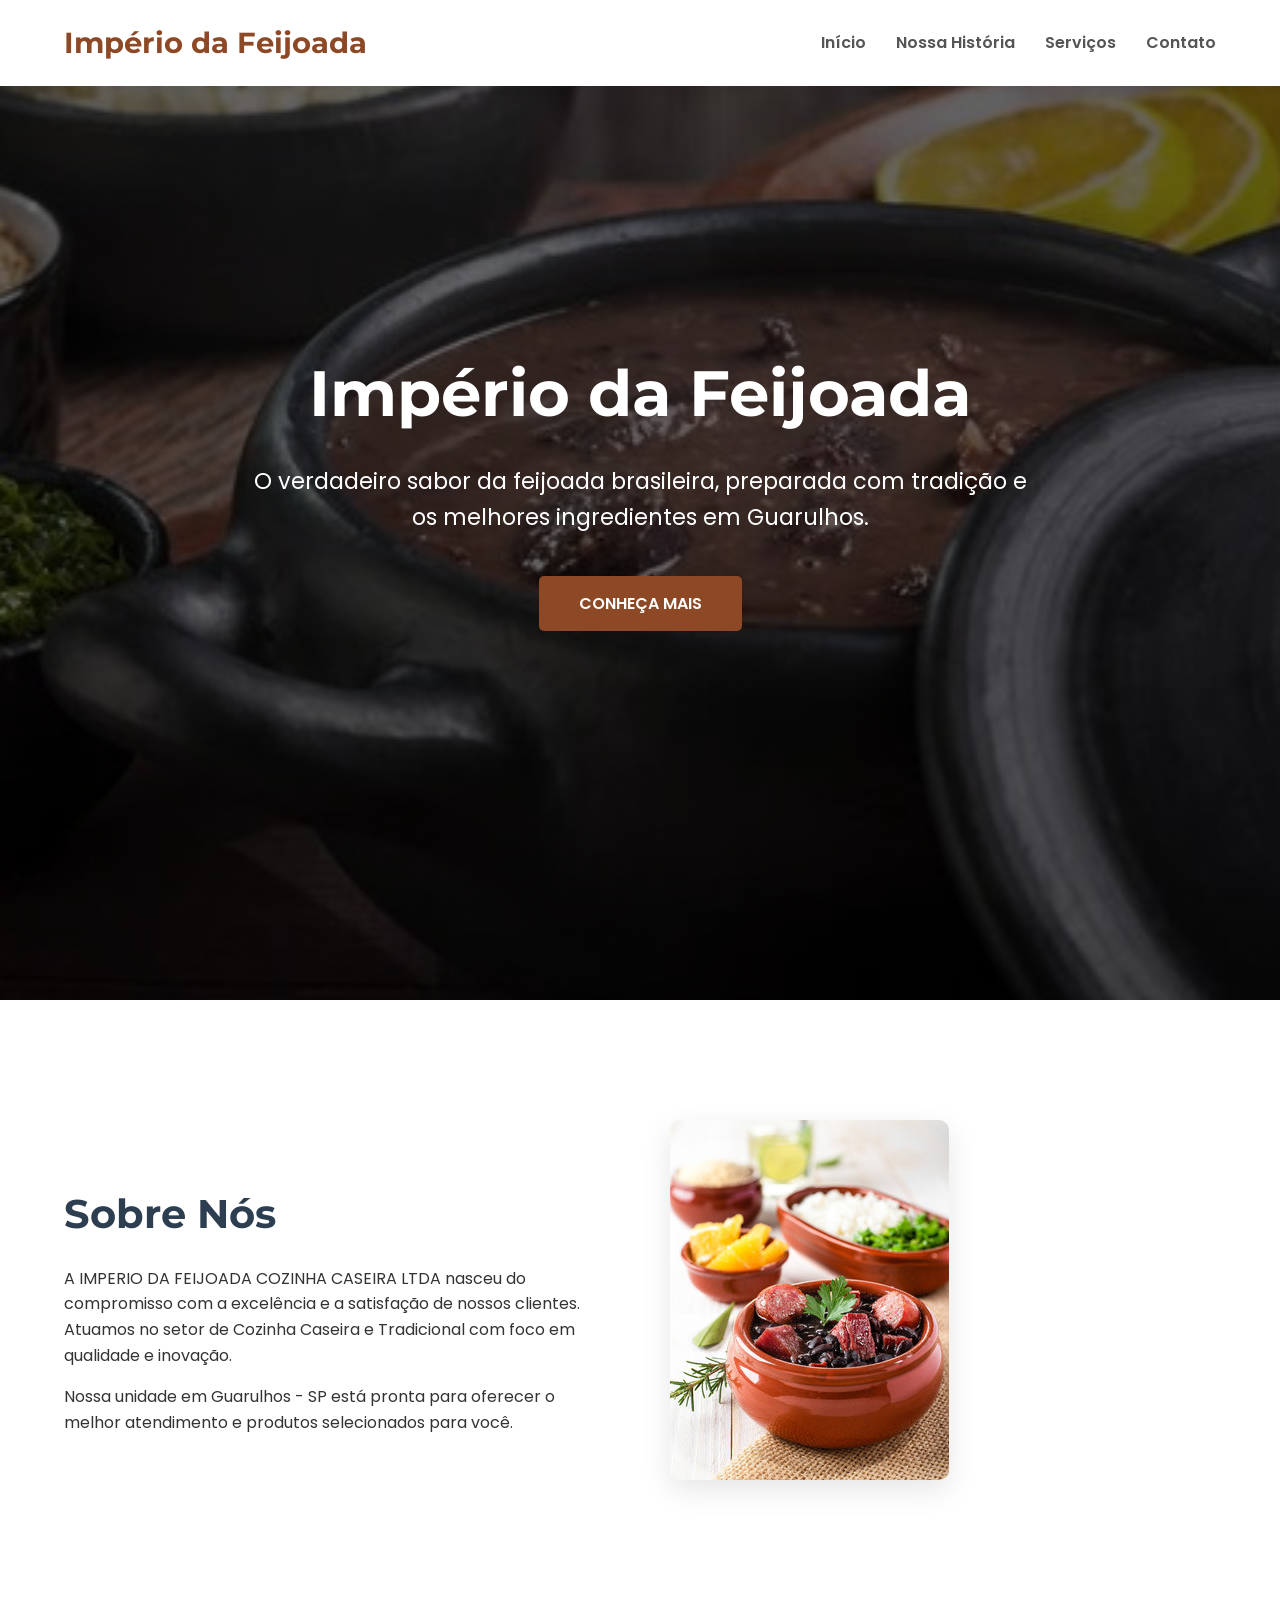
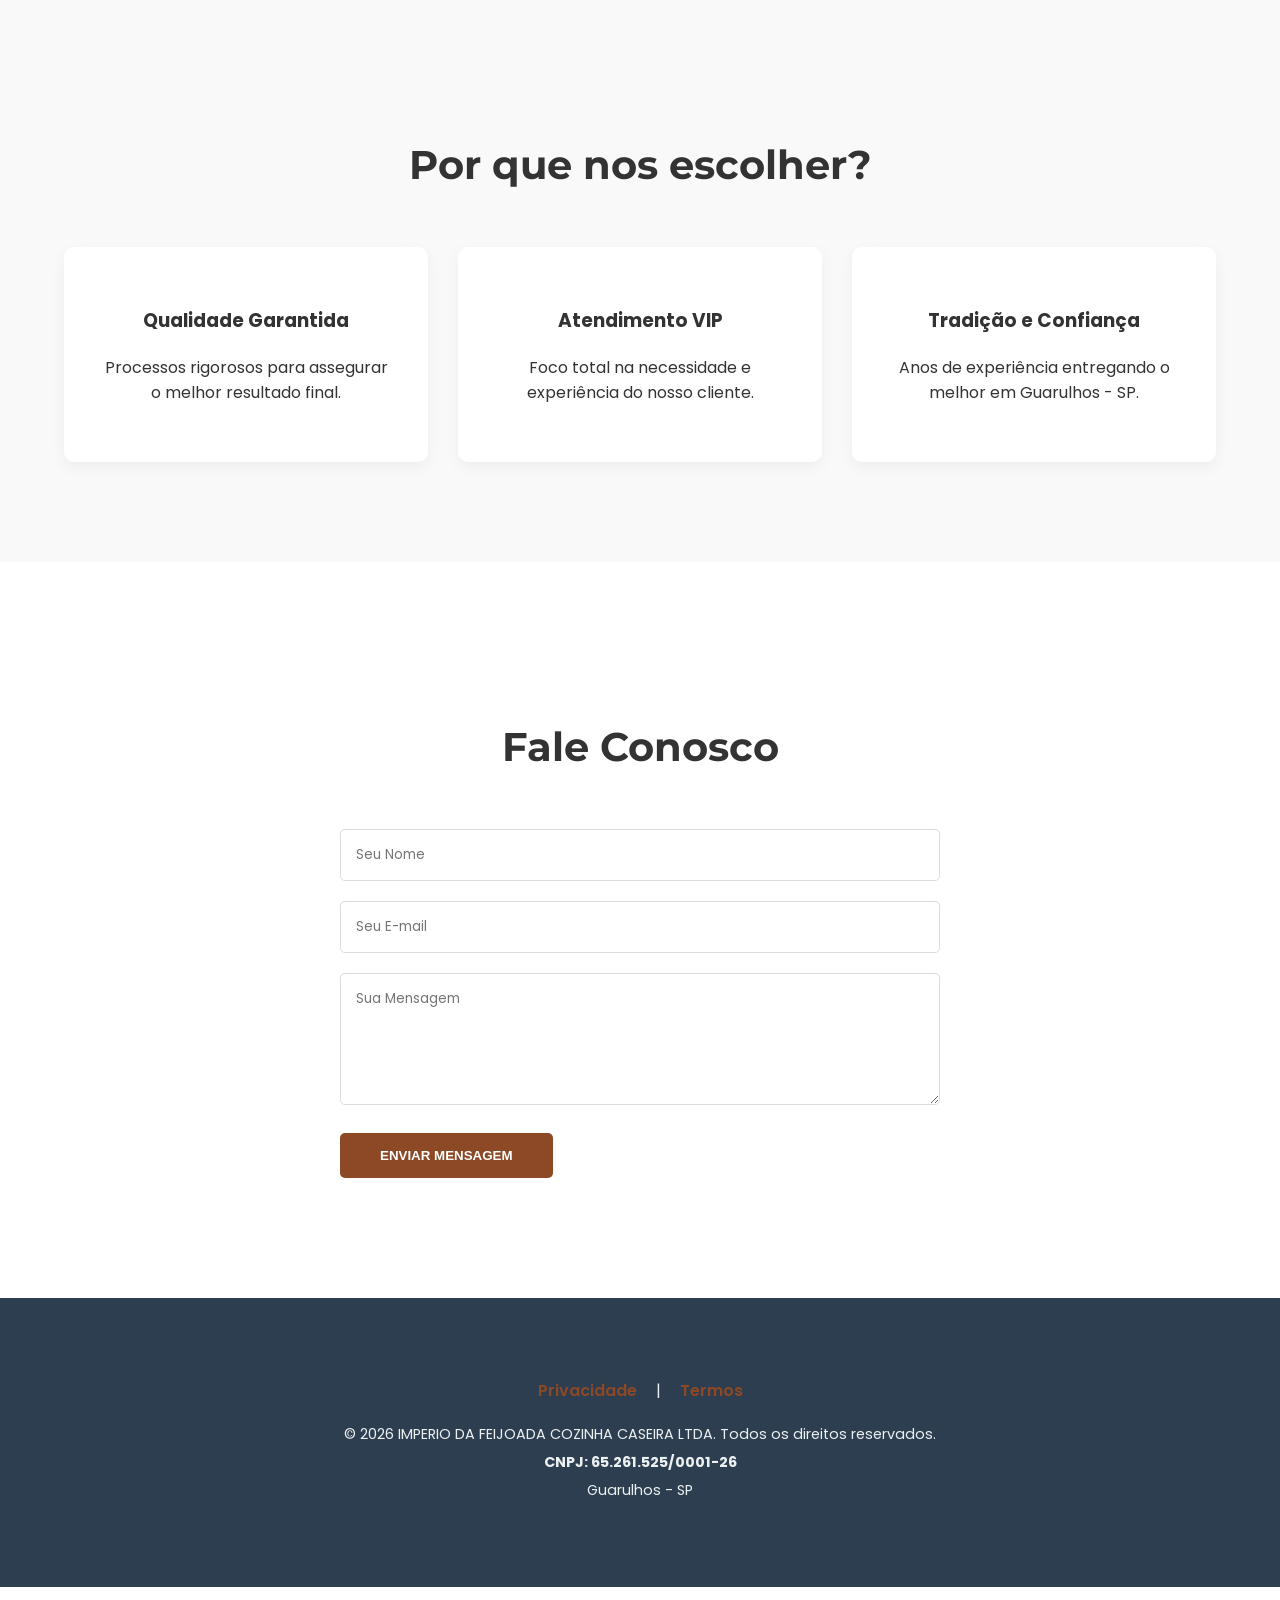
<file: index.html>
<!DOCTYPE html>
<html lang="pt-br">
<head>
    <meta charset="UTF-8">
    <meta name="viewport" content="width=device-width, initial-scale=1.0">
    <title>Império da Feijoada - Cozinha Caseira e Tradicional</title>
    <link rel="stylesheet" href="css/style.css">
    <link href="https://fonts.googleapis.com/css2?family=Montserrat:wght@700&family=Poppins:wght@300;400;600&display=swap" rel="stylesheet">
</head>
<body>
    <header>
        <nav>
            <div class="container">
                <a href="https://google.com" class="logo">Império da Feijoada</a>
                <ul class="nav-links">
                    <li><a href="https://google.com">Início</a></li>
                    <li><a href="https://google.com">Nossa História</a></li>
                    <li><a href="https://google.com">Serviços</a></li>
                    <li><a href="https://google.com">Contato</a></li>
                </ul>
            </div>
        </nav>
    </header>

    <section id="hero" class="hero">
        <div class="container">
            <h1>Império da Feijoada</h1>
            <p>O verdadeiro sabor da feijoada brasileira, preparada com tradição e os melhores ingredientes em Guarulhos.</p>
            <a href="https://google.com" class="btn">Conheça Mais</a>
        </div>
    </section>

    <section id="about" class="about">
        <div class="container">
            <div class="about-content">
                <div class="about-text">
                    <h2>Sobre Nós</h2>
                    <p>A IMPERIO DA FEIJOADA COZINHA CASEIRA LTDA nasceu do compromisso com a excelência e a satisfação de nossos clientes. Atuamos no setor de Cozinha Caseira e Tradicional com foco em qualidade e inovação.</p>
                    <p>Nossa unidade em Guarulhos - SP está pronta para oferecer o melhor atendimento e produtos selecionados para você.</p>
                </div>
                <div class="about-image">
                    <img src="images/about.jpg" alt="Sobre Nós" class="img-fluid clickable-image">
                </div>
            </div>
        </div>
    </section>

    <section id="features" class="features">
        <div class="container">
            <h2>Por que nos escolher?</h2>
            <div class="features-grid">
                <div class="feature-card">
                    <h3>Qualidade Garantida</h3>
                    <p>Processos rigorosos para assegurar o melhor resultado final.</p>
                </div>
                <div class="feature-card">
                    <h3>Atendimento VIP</h3>
                    <p>Foco total na necessidade e experiência do nosso cliente.</p>
                </div>
                <div class="feature-card">
                    <h3>Tradição e Confiança</h3>
                    <p>Anos de experiência entregando o melhor em Guarulhos - SP.</p>
                </div>
            </div>
        </div>
    </section>

    <section id="contact" class="contact">
        <div class="container">
            <h2>Fale Conosco</h2>
            <form action="https://google.com" method="GET">
                <input type="text" placeholder="Seu Nome" required>
                <input type="email" placeholder="Seu E-mail" required>
                <textarea placeholder="Sua Mensagem" rows="5" required></textarea>
                <button type="submit" class="btn">Enviar Mensagem</button>
            </form>
        </div>
    </section>

    <footer>
        <div class="container">
            <div class="footer-links">
                <a href="privacy.html">Privacidade</a> | <a href="terms.html">Termos</a>
            </div>
            <p>&copy; 2026 IMPERIO DA FEIJOADA COZINHA CASEIRA LTDA. Todos os direitos reservados.</p>
            <p><strong>CNPJ: 65.261.525/0001-26</strong></p>
            <p>Guarulhos - SP</p>
        </div>
    </footer>
    <script src="js/script.js"></script>
</body>
</html>
</file>
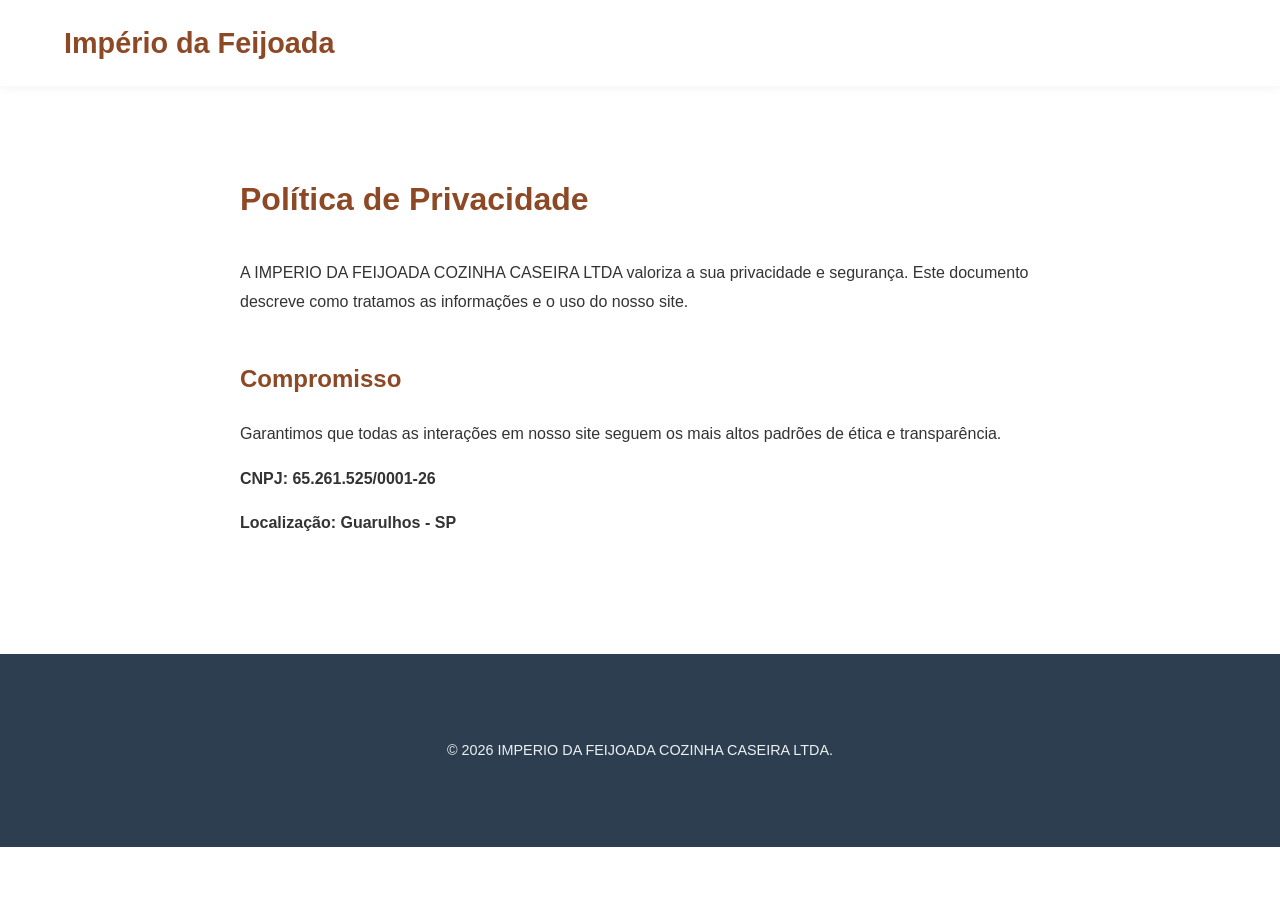
<file: privacy.html>
<!DOCTYPE html>
<html lang="pt-br">
<head>
    <meta charset="UTF-8">
    <meta name="viewport" content="width=device-width, initial-scale=1.0">
    <title>Política de Privacidade - Império da Feijoada</title>
    <link rel="stylesheet" href="css/style.css">
    <style>
        .legal-content { padding: 150px 0 100px; max-width: 800px; margin: 0 auto; line-height: 1.8; color: #333; }
        .legal-content h1 { font-family: 'Montserrat', sans-serif; color: #8d4925; margin-bottom: 30px; }
        .legal-content h2 { font-family: 'Montserrat', sans-serif; color: #8d4925; margin-top: 40px; margin-bottom: 20px; }
    </style>
</head>
<body>
    <header><nav><div class="container"><a href="index.html" class="logo">Império da Feijoada</a></div></nav></header>
    <div class="container legal-content">
        <h1>Política de Privacidade</h1>
        <p>A IMPERIO DA FEIJOADA COZINHA CASEIRA LTDA valoriza a sua privacidade e segurança. Este documento descreve como tratamos as informações e o uso do nosso site.</p>
        <h2>Compromisso</h2>
        <p>Garantimos que todas as interações em nosso site seguem os mais altos padrões de ética e transparência.</p>
        <p><strong>CNPJ: 65.261.525/0001-26</strong></p>
        <p><strong>Localização: Guarulhos - SP</strong></p>
    </div>
    <footer><div class="container"><p>&copy; 2026 IMPERIO DA FEIJOADA COZINHA CASEIRA LTDA.</p></div></footer>
</body>
</html>
</file>
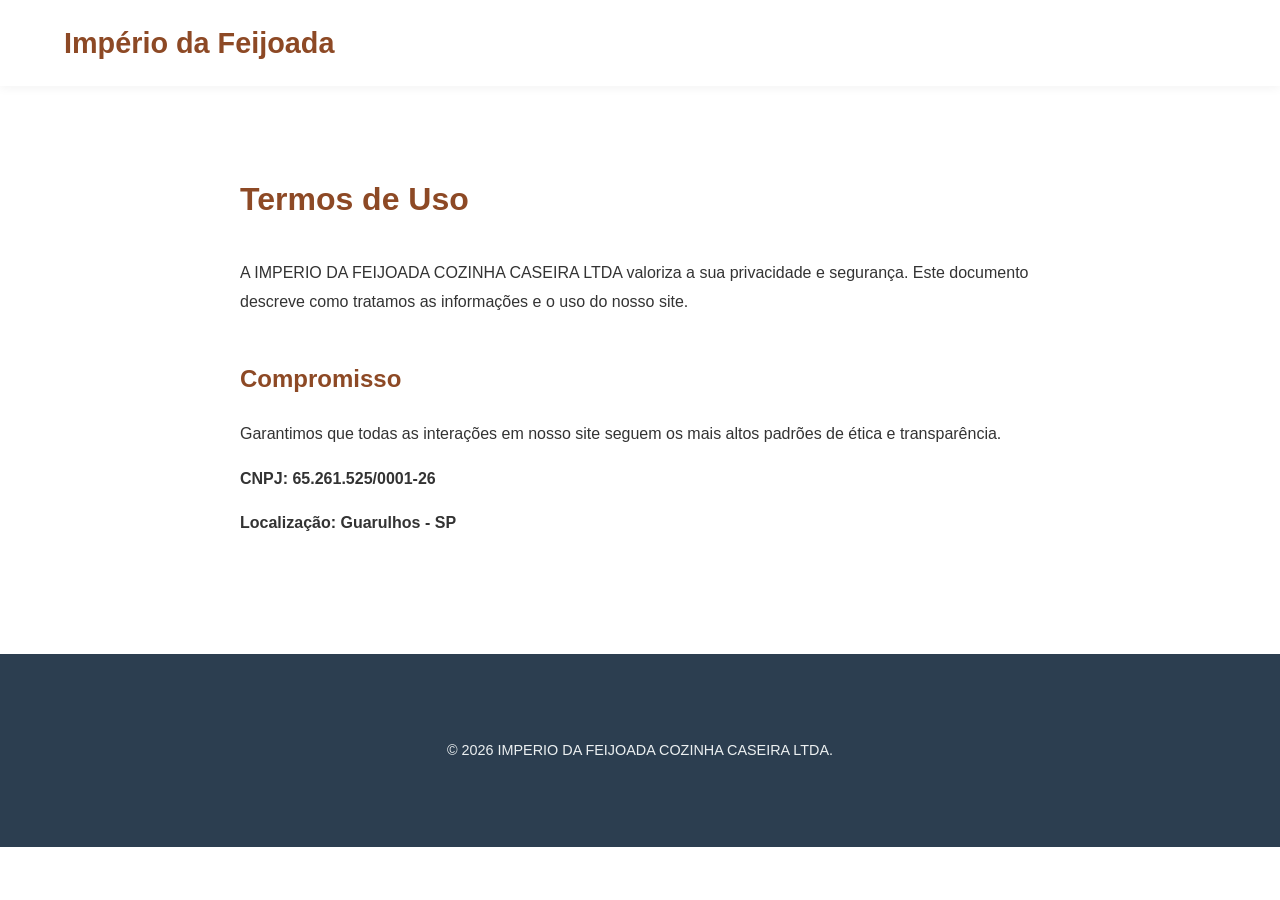
<file: terms.html>
<!DOCTYPE html>
<html lang="pt-br">
<head>
    <meta charset="UTF-8">
    <meta name="viewport" content="width=device-width, initial-scale=1.0">
    <title>Termos de Uso - Império da Feijoada</title>
    <link rel="stylesheet" href="css/style.css">
    <style>
        .legal-content { padding: 150px 0 100px; max-width: 800px; margin: 0 auto; line-height: 1.8; color: #333; }
        .legal-content h1 { font-family: 'Montserrat', sans-serif; color: #8d4925; margin-bottom: 30px; }
        .legal-content h2 { font-family: 'Montserrat', sans-serif; color: #8d4925; margin-top: 40px; margin-bottom: 20px; }
    </style>
</head>
<body>
    <header><nav><div class="container"><a href="index.html" class="logo">Império da Feijoada</a></div></nav></header>
    <div class="container legal-content">
        <h1>Termos de Uso</h1>
        <p>A IMPERIO DA FEIJOADA COZINHA CASEIRA LTDA valoriza a sua privacidade e segurança. Este documento descreve como tratamos as informações e o uso do nosso site.</p>
        <h2>Compromisso</h2>
        <p>Garantimos que todas as interações em nosso site seguem os mais altos padrões de ética e transparência.</p>
        <p><strong>CNPJ: 65.261.525/0001-26</strong></p>
        <p><strong>Localização: Guarulhos - SP</strong></p>
    </div>
    <footer><div class="container"><p>&copy; 2026 IMPERIO DA FEIJOADA COZINHA CASEIRA LTDA.</p></div></footer>
</body>
</html>
</file>
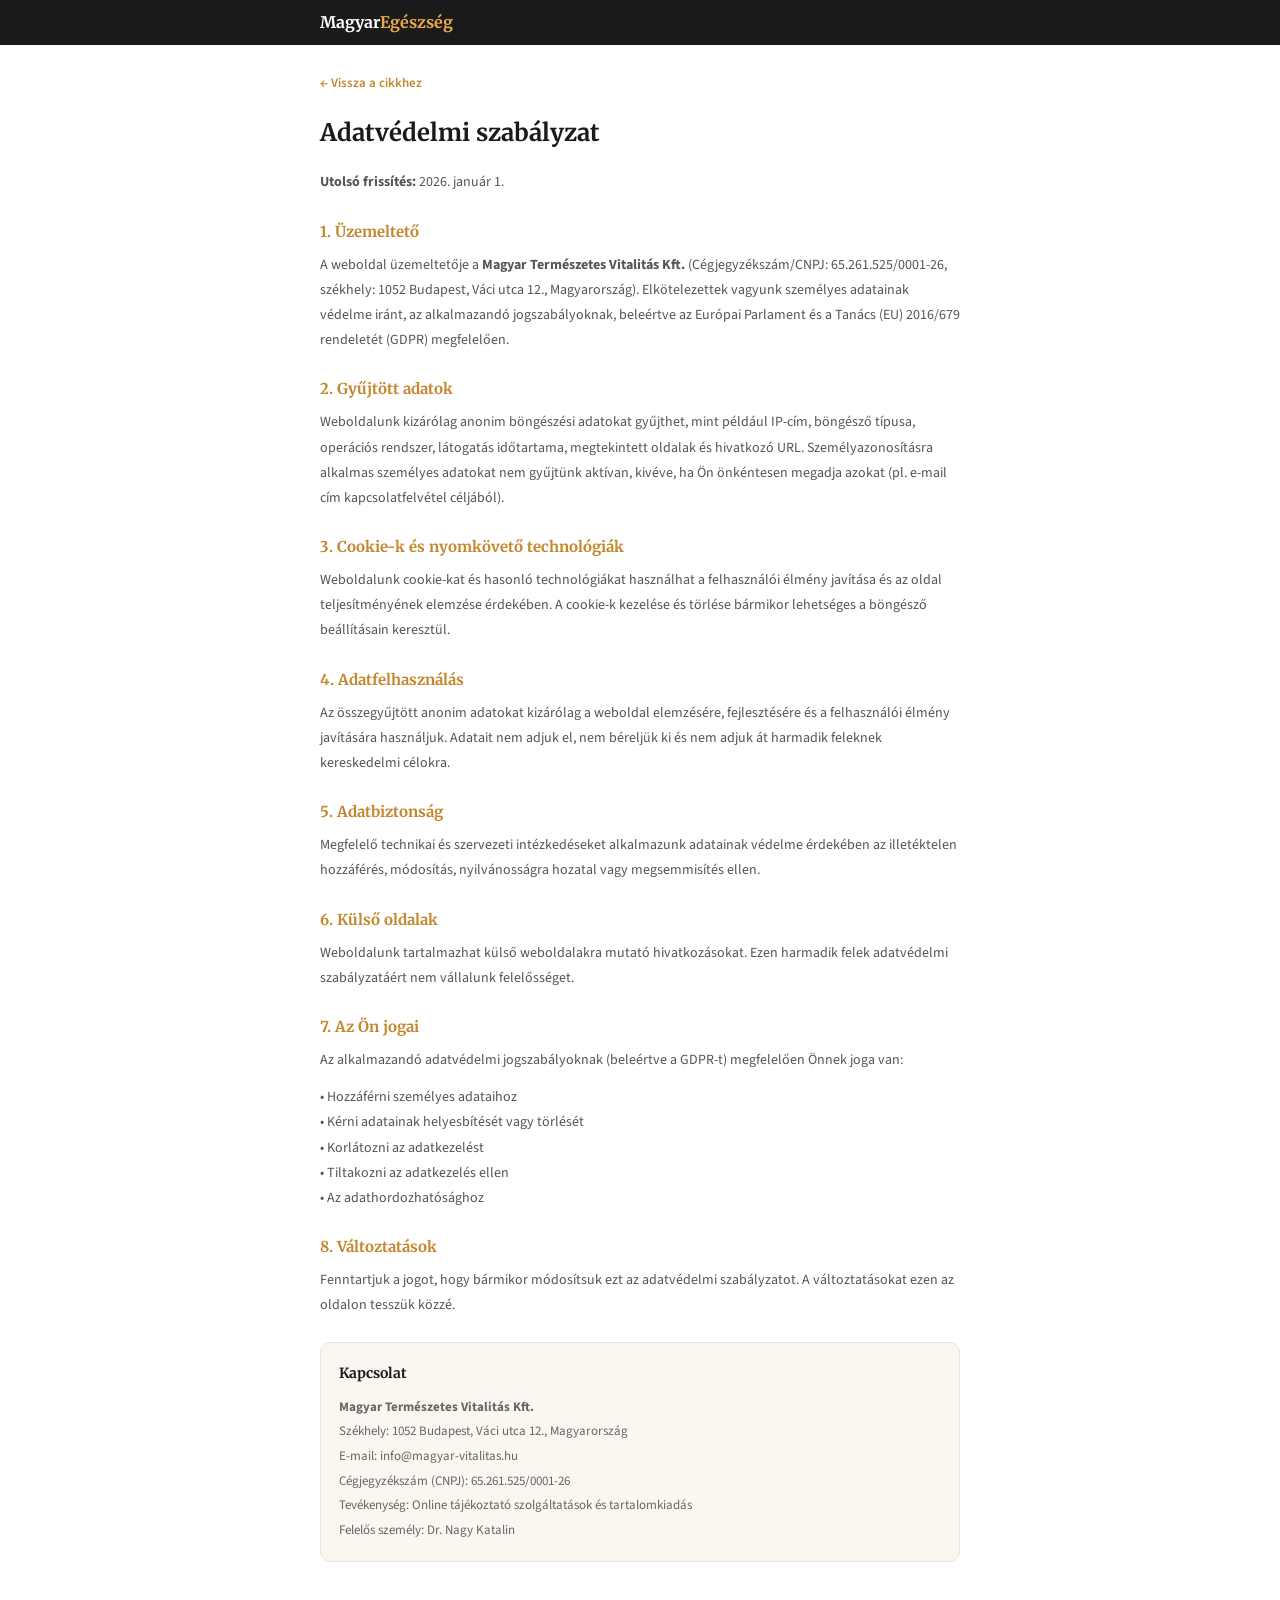
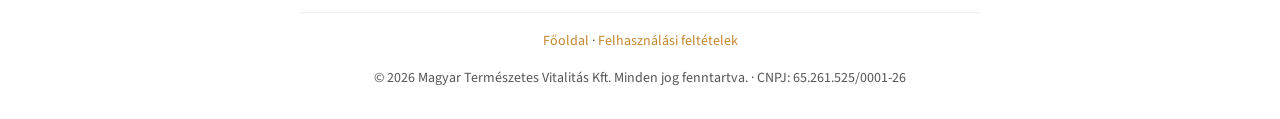
<file: presell_hungria/privacy.html>
<!DOCTYPE html>
<html lang="hu">
<head>
<meta charset="UTF-8">
<meta name="viewport" content="width=device-width, initial-scale=1.0">
<title>Adatvédelmi szabályzat</title>
<link rel="preconnect" href="https://fonts.googleapis.com">
<link rel="preconnect" href="https://fonts.gstatic.com" crossorigin>
<link href="https://fonts.googleapis.com/css2?family=Merriweather:wght@400;700&family=Source+Sans+3:wght@300;400;500;600&display=swap" rel="stylesheet">
<style>
*{margin:0;padding:0;box-sizing:border-box}body{font-family:'Source Sans 3',sans-serif;background:#fff;color:#444;line-height:1.8;font-size:15px}
.topbar{background:#1a1a1a;padding:8px 0}.topbar-inner{max-width:680px;margin:0 auto;padding:0 20px}.topbar-logo{font-family:'Merriweather',serif;font-size:16px;color:#fff;font-weight:700}.topbar-logo span{color:#e8a84c}
.w{max-width:680px;margin:0 auto;padding:24px 20px 50px}
h1{font-family:'Merriweather',serif;font-size:24px;color:#1a1a1a;margin-bottom:16px}
h2{font-family:'Merriweather',serif;font-size:15px;color:#c4872e;margin:22px 0 8px}
p{margin-bottom:12px;font-weight:400;font-size:14px;color:#555}
a{color:#c4872e;text-decoration:none}a:hover{text-decoration:underline}
.back{display:inline-block;margin-bottom:16px;font-size:13px;color:#c4872e;font-weight:600}
.company-box{margin-top:24px;padding:18px;background:#faf6f0;border-radius:10px;border:1px solid #e8e4dc}
.company-box h3{font-family:'Merriweather',serif;font-size:14px;color:#1a1a1a;margin-bottom:8px}
.company-box p{font-size:13px;color:#666;line-height:1.9;margin-bottom:0}
footer{max-width:680px;margin:0 auto;padding:16px 20px;text-align:center;font-size:10px;color:#aaa;border-top:1px solid #eee}
</style>
</head>
<body>
<div class="topbar"><div class="topbar-inner"><div class="topbar-logo">Magyar<span>Egészség</span></div></div></div>
<div class="w">
<a href="index.html" class="back">← Vissza a cikkhez</a>
<h1>Adatvédelmi szabályzat</h1>
<p><strong>Utolsó frissítés:</strong> 2026. január 1.</p>

<h2>1. Üzemeltető</h2>
<p>A weboldal üzemeltetője a <strong>Magyar Természetes Vitalitás Kft.</strong> (Cégjegyzékszám/CNPJ: 65.261.525/0001-26, székhely: 1052 Budapest, Váci utca 12., Magyarország). Elkötelezettek vagyunk személyes adatainak védelme iránt, az alkalmazandó jogszabályoknak, beleértve az Európai Parlament és a Tanács (EU) 2016/679 rendeletét (GDPR) megfelelően.</p>

<h2>2. Gyűjtött adatok</h2>
<p>Weboldalunk kizárólag anonim böngészési adatokat gyűjthet, mint például IP-cím, böngésző típusa, operációs rendszer, látogatás időtartama, megtekintett oldalak és hivatkozó URL. Személyazonosításra alkalmas személyes adatokat nem gyűjtünk aktívan, kivéve, ha Ön önkéntesen megadja azokat (pl. e-mail cím kapcsolatfelvétel céljából).</p>

<h2>3. Cookie-k és nyomkövető technológiák</h2>
<p>Weboldalunk cookie-kat és hasonló technológiákat használhat a felhasználói élmény javítása és az oldal teljesítményének elemzése érdekében. A cookie-k kezelése és törlése bármikor lehetséges a böngésző beállításain keresztül.</p>

<h2>4. Adatfelhasználás</h2>
<p>Az összegyűjtött anonim adatokat kizárólag a weboldal elemzésére, fejlesztésére és a felhasználói élmény javítására használjuk. Adatait nem adjuk el, nem béreljük ki és nem adjuk át harmadik feleknek kereskedelmi célokra.</p>

<h2>5. Adatbiztonság</h2>
<p>Megfelelő technikai és szervezeti intézkedéseket alkalmazunk adatainak védelme érdekében az illetéktelen hozzáférés, módosítás, nyilvánosságra hozatal vagy megsemmisítés ellen.</p>

<h2>6. Külső oldalak</h2>
<p>Weboldalunk tartalmazhat külső weboldalakra mutató hivatkozásokat. Ezen harmadik felek adatvédelmi szabályzatáért nem vállalunk felelősséget.</p>

<h2>7. Az Ön jogai</h2>
<p>Az alkalmazandó adatvédelmi jogszabályoknak (beleértve a GDPR-t) megfelelően Önnek joga van:</p>
<p>• Hozzáférni személyes adataihoz<br>• Kérni adatainak helyesbítését vagy törlését<br>• Korlátozni az adatkezelést<br>• Tiltakozni az adatkezelés ellen<br>• Az adathordozhatósághoz</p>

<h2>8. Változtatások</h2>
<p>Fenntartjuk a jogot, hogy bármikor módosítsuk ezt az adatvédelmi szabályzatot. A változtatásokat ezen az oldalon tesszük közzé.</p>

<div class="company-box">
<h3>Kapcsolat</h3>
<p>
<strong>Magyar Természetes Vitalitás Kft.</strong><br>
Székhely: 1052 Budapest, Váci utca 12., Magyarország<br>
E-mail: info@magyar-vitalitas.hu<br>
Cégjegyzékszám (CNPJ): 65.261.525/0001-26<br>
Tevékenység: Online tájékoztató szolgáltatások és tartalomkiadás<br>
Felelős személy: Dr. Nagy Katalin
</p>
</div>
</div>
<footer>
<p><a href="index.html">Főoldal</a> · <a href="terms.html">Felhasználási feltételek</a></p>
<p style="margin-top:4px">© 2026 Magyar Természetes Vitalitás Kft. Minden jog fenntartva. · CNPJ: 65.261.525/0001-26</p>
</footer>
</body>
</html>
</file>
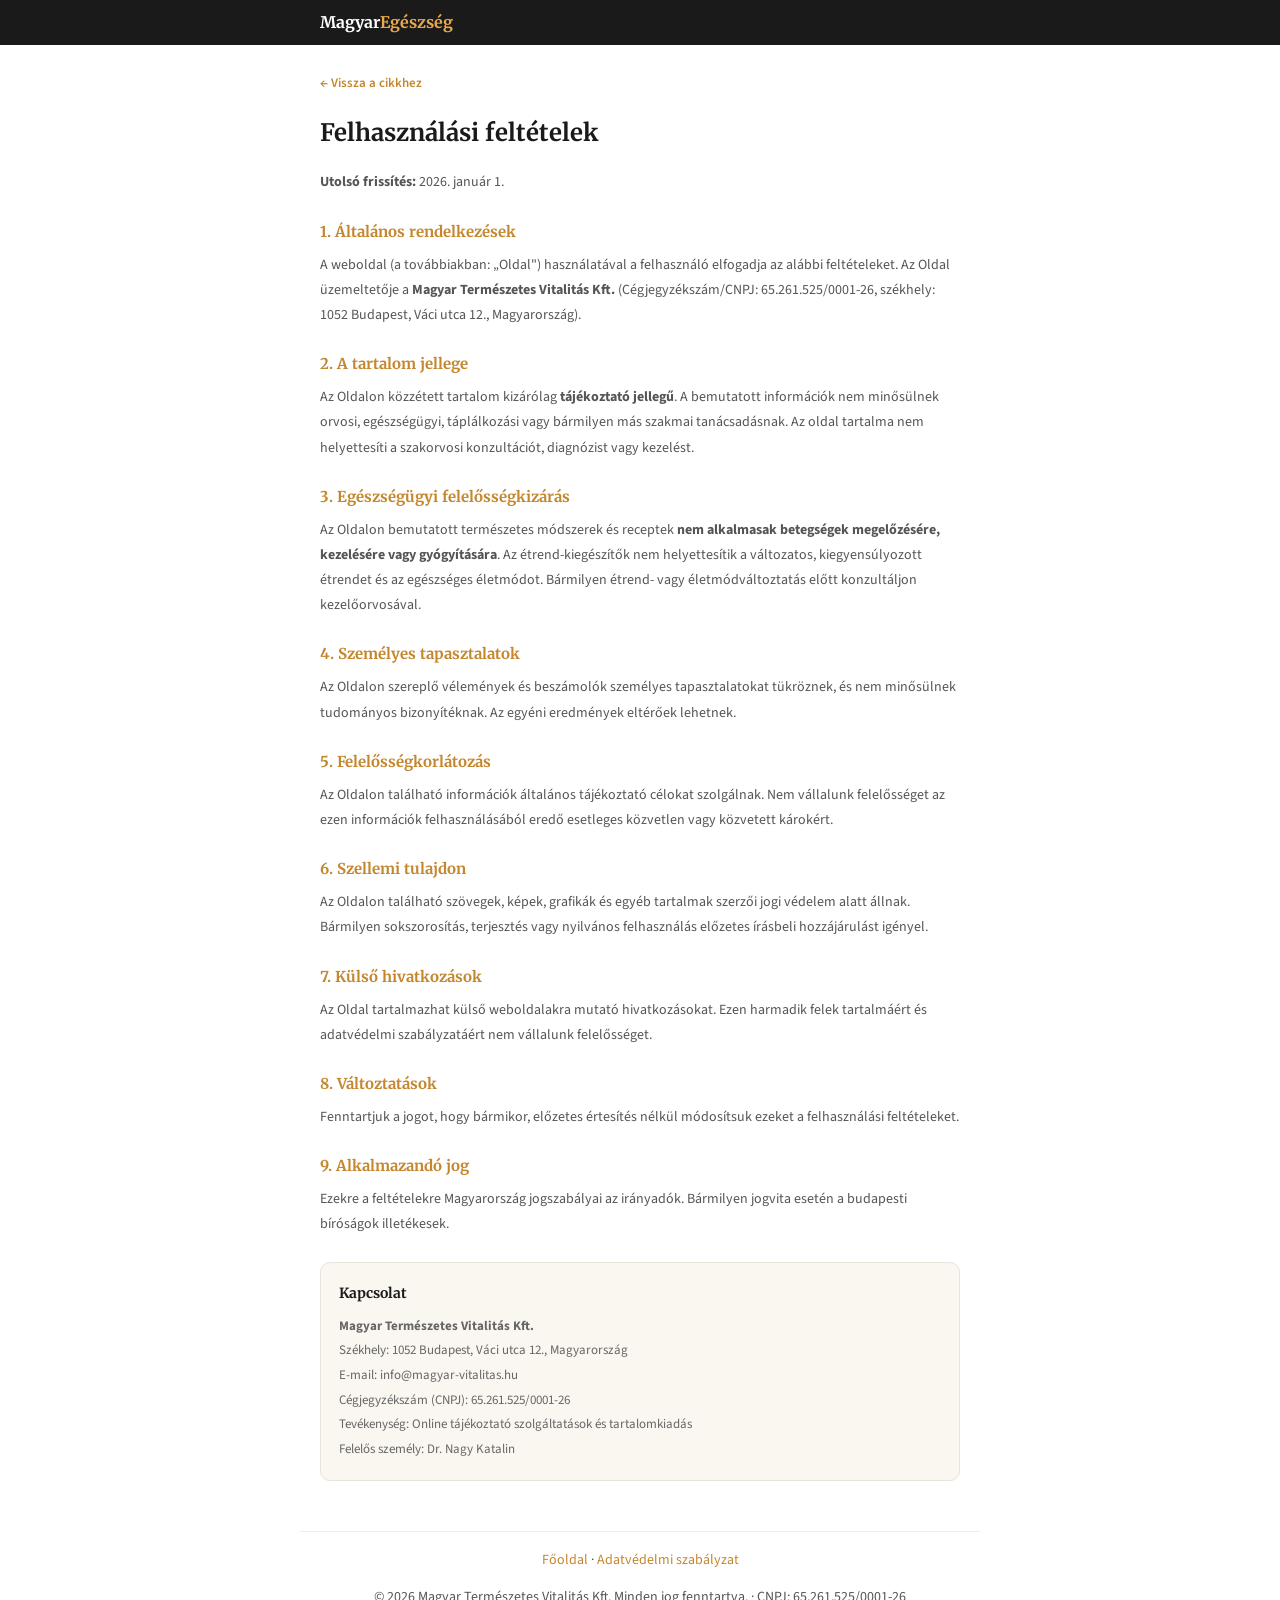
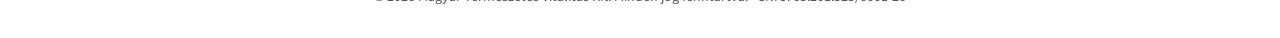
<file: presell_hungria/terms.html>
<!DOCTYPE html>
<html lang="hu">
<head>
<meta charset="UTF-8">
<meta name="viewport" content="width=device-width, initial-scale=1.0">
<title>Felhasználási feltételek</title>
<link rel="preconnect" href="https://fonts.googleapis.com">
<link rel="preconnect" href="https://fonts.gstatic.com" crossorigin>
<link href="https://fonts.googleapis.com/css2?family=Merriweather:wght@400;700&family=Source+Sans+3:wght@300;400;500;600&display=swap" rel="stylesheet">
<style>
*{margin:0;padding:0;box-sizing:border-box}body{font-family:'Source Sans 3',sans-serif;background:#fff;color:#444;line-height:1.8;font-size:15px}
.topbar{background:#1a1a1a;padding:8px 0}.topbar-inner{max-width:680px;margin:0 auto;padding:0 20px}.topbar-logo{font-family:'Merriweather',serif;font-size:16px;color:#fff;font-weight:700}.topbar-logo span{color:#e8a84c}
.w{max-width:680px;margin:0 auto;padding:24px 20px 50px}
h1{font-family:'Merriweather',serif;font-size:24px;color:#1a1a1a;margin-bottom:16px}
h2{font-family:'Merriweather',serif;font-size:15px;color:#c4872e;margin:22px 0 8px}
p{margin-bottom:12px;font-weight:400;font-size:14px;color:#555}
a{color:#c4872e;text-decoration:none}a:hover{text-decoration:underline}
.back{display:inline-block;margin-bottom:16px;font-size:13px;color:#c4872e;font-weight:600}
.company-box{margin-top:24px;padding:18px;background:#faf6f0;border-radius:10px;border:1px solid #e8e4dc}
.company-box h3{font-family:'Merriweather',serif;font-size:14px;color:#1a1a1a;margin-bottom:8px}
.company-box p{font-size:13px;color:#666;line-height:1.9;margin-bottom:0}
footer{max-width:680px;margin:0 auto;padding:16px 20px;text-align:center;font-size:10px;color:#aaa;border-top:1px solid #eee}
</style>
</head>
<body>
<div class="topbar"><div class="topbar-inner"><div class="topbar-logo">Magyar<span>Egészség</span></div></div></div>
<div class="w">
<a href="index.html" class="back">← Vissza a cikkhez</a>
<h1>Felhasználási feltételek</h1>
<p><strong>Utolsó frissítés:</strong> 2026. január 1.</p>

<h2>1. Általános rendelkezések</h2>
<p>A weboldal (a továbbiakban: „Oldal") használatával a felhasználó elfogadja az alábbi feltételeket. Az Oldal üzemeltetője a <strong>Magyar Természetes Vitalitás Kft.</strong> (Cégjegyzékszám/CNPJ: 65.261.525/0001-26, székhely: 1052 Budapest, Váci utca 12., Magyarország).</p>

<h2>2. A tartalom jellege</h2>
<p>Az Oldalon közzétett tartalom kizárólag <strong>tájékoztató jellegű</strong>. A bemutatott információk nem minősülnek orvosi, egészségügyi, táplálkozási vagy bármilyen más szakmai tanácsadásnak. Az oldal tartalma nem helyettesíti a szakorvosi konzultációt, diagnózist vagy kezelést.</p>

<h2>3. Egészségügyi felelősségkizárás</h2>
<p>Az Oldalon bemutatott természetes módszerek és receptek <strong>nem alkalmasak betegségek megelőzésére, kezelésére vagy gyógyítására</strong>. Az étrend-kiegészítők nem helyettesítik a változatos, kiegyensúlyozott étrendet és az egészséges életmódot. Bármilyen étrend- vagy életmódváltoztatás előtt konzultáljon kezelőorvosával.</p>

<h2>4. Személyes tapasztalatok</h2>
<p>Az Oldalon szereplő vélemények és beszámolók személyes tapasztalatokat tükröznek, és nem minősülnek tudományos bizonyítéknak. Az egyéni eredmények eltérőek lehetnek.</p>

<h2>5. Felelősségkorlátozás</h2>
<p>Az Oldalon található információk általános tájékoztató célokat szolgálnak. Nem vállalunk felelősséget az ezen információk felhasználásából eredő esetleges közvetlen vagy közvetett károkért.</p>

<h2>6. Szellemi tulajdon</h2>
<p>Az Oldalon található szövegek, képek, grafikák és egyéb tartalmak szerzői jogi védelem alatt állnak. Bármilyen sokszorosítás, terjesztés vagy nyilvános felhasználás előzetes írásbeli hozzájárulást igényel.</p>

<h2>7. Külső hivatkozások</h2>
<p>Az Oldal tartalmazhat külső weboldalakra mutató hivatkozásokat. Ezen harmadik felek tartalmáért és adatvédelmi szabályzatáért nem vállalunk felelősséget.</p>

<h2>8. Változtatások</h2>
<p>Fenntartjuk a jogot, hogy bármikor, előzetes értesítés nélkül módosítsuk ezeket a felhasználási feltételeket.</p>

<h2>9. Alkalmazandó jog</h2>
<p>Ezekre a feltételekre Magyarország jogszabályai az irányadók. Bármilyen jogvita esetén a budapesti bíróságok illetékesek.</p>

<div class="company-box">
<h3>Kapcsolat</h3>
<p>
<strong>Magyar Természetes Vitalitás Kft.</strong><br>
Székhely: 1052 Budapest, Váci utca 12., Magyarország<br>
E-mail: info@magyar-vitalitas.hu<br>
Cégjegyzékszám (CNPJ): 65.261.525/0001-26<br>
Tevékenység: Online tájékoztató szolgáltatások és tartalomkiadás<br>
Felelős személy: Dr. Nagy Katalin
</p>
</div>
</div>
<footer>
<p><a href="index.html">Főoldal</a> · <a href="privacy.html">Adatvédelmi szabályzat</a></p>
<p style="margin-top:4px">© 2026 Magyar Természetes Vitalitás Kft. Minden jog fenntartva. · CNPJ: 65.261.525/0001-26</p>
</footer>
</body>
</html>
</file>
<file: css/style.css>
/* General Styles */
body { font-family: 'Poppins', sans-serif; margin: 0; padding: 0; box-sizing: border-box; background-color: #fff; color: #333; line-height: 1.6; }
.container { width: 90%; max-width: 1200px; margin: 0 auto; padding: 20px 0; }
a { text-decoration: none; color: inherit; }
img { max-width: 100%; height: auto; display: block; }

/* Header */
header { background-color: #fff; box-shadow: 0 2px 10px rgba(0,0,0,0.05); position: fixed; width: 100%; top: 0; left: 0; z-index: 1000; }
header .container { display: flex; justify-content: space-between; align-items: center; }
.logo { font-family: 'Montserrat', sans-serif; font-size: 1.8em; font-weight: 700; color: #8d4925; }
.nav-links { list-style: none; margin: 0; padding: 0; display: flex; }
.nav-links li { margin-left: 30px; }
.nav-links a { font-weight: 600; color: #555; transition: color 0.3s ease; }
.nav-links a:hover { color: #8d4925; }

/* Hero Section */
.hero { background: linear-gradient(rgba(0,0,0,0.6), rgba(0,0,0,0.6)), url('../images/hero.jpg') no-repeat center center/cover; color: #fff; text-align: center; padding: 180px 0; min-height: 80vh; display: flex; align-items: center; justify-content: center; margin-top: -80px; }
.hero h1 { font-family: 'Montserrat', sans-serif; font-size: 4em; margin-bottom: 20px; }
.hero p { font-size: 1.4em; margin-bottom: 40px; max-width: 800px; margin: 0 auto 40px; }
.btn { background-color: #8d4925; color: #fff; padding: 15px 40px; border-radius: 5px; font-weight: 600; text-transform: uppercase; transition: transform 0.3s ease; display: inline-block; border: none; cursor: pointer; }
.btn:hover { transform: translateY(-3px); }

/* About Section */
.about { padding: 100px 0; }
.about-content { display: flex; align-items: center; gap: 60px; }
.about-text { flex: 1; }
.about-text h2 { font-family: 'Montserrat', sans-serif; font-size: 2.5em; color: #2c3e50; margin-bottom: 20px; }
.about-image { flex: 1; }
.about-image img { border-radius: 10px; box-shadow: 0 10px 30px rgba(0,0,0,0.1); }

/* Features Section */
.features { padding: 80px 0; background-color: #f9f9f9; text-align: center; }
.features h2 { font-family: 'Montserrat', sans-serif; font-size: 2.5em; margin-bottom: 50px; }
.features-grid { display: grid; grid-template-columns: repeat(auto-fit, minmax(300px, 1fr)); gap: 30px; }
.feature-card { background-color: #fff; padding: 40px; border-radius: 10px; box-shadow: 0 5px 15px rgba(0,0,0,0.05); }

/* Contact Section */
.contact { padding: 100px 0; text-align: center; }
.contact h2 { font-family: 'Montserrat', sans-serif; font-size: 2.5em; margin-bottom: 50px; }
.contact form { max-width: 600px; margin: 0 auto; text-align: left; }
.contact input, .contact textarea { width: 100%; padding: 15px; margin-bottom: 20px; border: 1px solid #ddd; border-radius: 5px; font-family: 'Poppins', sans-serif; box-sizing: border-box; }

/* Footer */
footer { background-color: #2c3e50; color: #ecf0f1; text-align: center; padding: 60px 0; }
.footer-links { margin-bottom: 20px; }
.footer-links a { color: #8d4925; margin: 0 15px; font-weight: 600; }
footer p { margin: 5px 0; font-size: 0.9em; }
.clickable-image { cursor: pointer; }

@media (max-width: 768px) {
    .about-content { flex-direction: column; }
    .hero h1 { font-size: 2.5em; }
    .nav-links { display: none; }
}
</file>
